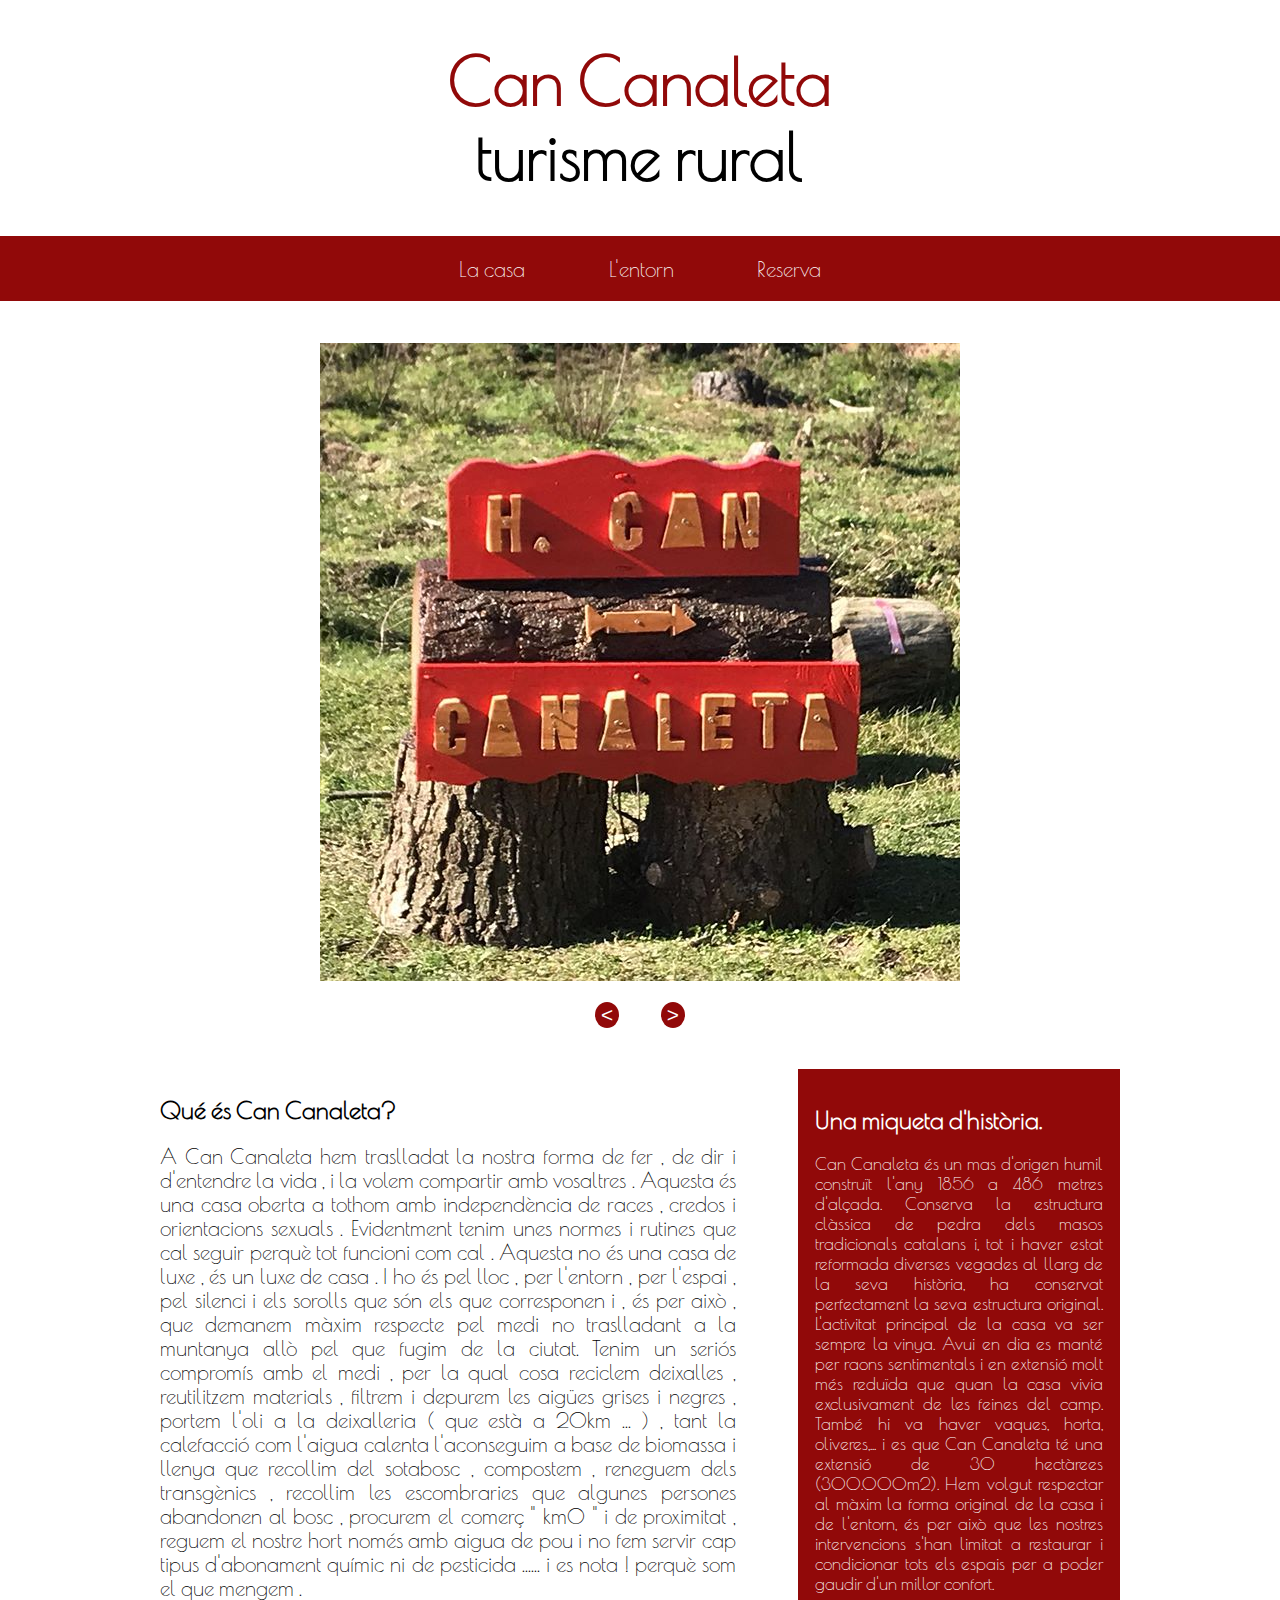
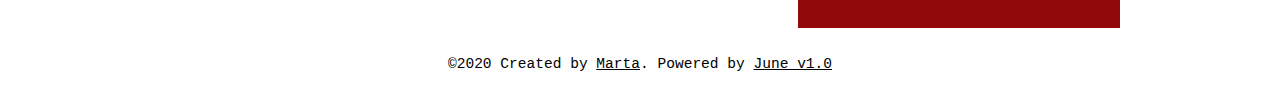
<file: casa.html>
<html>
    <head>
        <title>Can Canaleta -  La casa</title>
        <meta name="viewport" content="width=device-width, initial-scale=1.0, shrink-to-fit=no">
        <link rel="stylesheet" href="./casa.css">
        <link rel="preconnect" href="https://fonts.gstatic.com">
        <link href="https://fonts.googleapis.com/css2?family=Poiret+One&display=swap" rel="stylesheet">
        <link rel="preconnect" href="https://fonts.gstatic.com">
        <link href="https://fonts.googleapis.com/css2?family=Montserrat+Alternates:wght@300&family=Poiret+One&display=swap" rel="stylesheet">
    </head>

    <body>  
            
        <div class="header">
            <h1><span>Can Canaleta </span><br> turisme rural</h1>
            <!--navbar-->
            <nav class="nav-bar">
                <ul class="nav-list">
                    <li class="nav-item"><a href="#casa" class="nav-link">La casa</a></li>
                    <li class="nav-item"><a href="./entorn.html" class="nav-link">L'entorn</a></li>
                    <li class="nav-item"><a href="#" class="nav-link">Reserva</a></li>
                </ul>
            </nav>   
        </div>

            
        <div class="container">

            <!-- carousel -->
            <div class="carousel">
                <div class="carousel-item carousel-item-visible"><img src="./img/cancanaleta1.jpg" alt="Can Canaleta's picture"></div>
                <div class="carousel-item"><img src="./img/cancanaleta2.jpg" alt="Can Canaleta's picture"></div>
                <div class="carousel-item"><img src="./img/cancanaleta3.jpg" alt="Can Canaleta's picture"></div>
                <div class="carousel-item"><img src="./img/cancanaleta4.jpg" alt="Can Canaleta's picture"></div>

                <!-- buttons -->
                <div class="carousel-actions">
                    <button id="carousel-button-prev" aria-label="Previous Slide"><</button>
                    <button id="carousel-button-next" aria-label="Next Slide">></button>
                </div>
            </div>

            <div class="casa columns" id="casa">
                <div class="col col-2">
                    <h2>Qué és Can Canaleta?</h2>
                    <p>A Can Canaleta hem traslladat la nostra forma de fer , de dir i d'entendre la vida , i la volem compartir amb vosaltres . Aquesta és una casa oberta a tothom amb independència de races , credos i orientacions sexuals . 
                        Evidentment tenim unes normes i rutines que cal seguir perquè tot funcioni com cal . Aquesta no és una casa de luxe , és un luxe de casa . I ho és pel lloc , per l'entorn , per l'espai , pel silenci i els sorolls que són els que corresponen i , és per això , que demanem màxim respecte pel medi no traslladant a la muntanya allò pel que fugim de la ciutat. 
                        Tenim un seriós compromís amb el medi , per la qual cosa reciclem deixalles , reutilitzem materials , filtrem i depurem les aigües grises i negres , portem l'oli a la deixalleria ( que està a 20km ... ) , tant la calefacció com l'aigua calenta l'aconseguim a base de biomassa i llenya que recollim del sotabosc , compostem , reneguem dels transgènics , 
                        recollim les escombraries que algunes persones abandonen al bosc , procurem el comerç " km0 " i de proximitat , reguem el nostre hort només amb aigua de pou i no fem servir cap tipus d'abonament químic ni de pesticida ...... i es nota ! perquè som el que mengem .</p>
                </div>

                <div class="col col-1 colbg">
                    <h2>Una miqueta d'història.</h2>
                    <p>Can Canaleta és un mas d'origen humil construït l'any 1856 a 486 metres d'alçada. Conserva la estructura clàssica de pedra dels masos tradicionals catalans i, tot i haver estat reformada diverses vegades al llarg de la seva història, ha conservat perfectament la seva estructura original. 
                        L'activitat principal de la casa va ser sempre la vinya. Avui en dia es manté per raons sentimentals i en extensió molt més reduïda que quan la casa vivia exclusivament de les feines del camp. També hi va haver vaques, horta, oliveres,...  i es que Can Canaleta té una extensió de 30 hectàrees (300.000m2). 
                        Hem volgut respectar al màxim la forma original de la casa i de l'entorn, és per això que les nostres intervencions s'han limitat a restaurar i condicionar tots els espais per a poder gaudir d'un millor confort.  </p>
                </div>



            </div>
        </div>


        <footer class="footer">
            <p>©2020 Created by <a href="http://martagg.com" target="blank"> Marta</a>. Powered by <a href="./img/june.jpg" target="blank">June v1.0</a></p>
        </footer>

    

    <!-- Scripts -->
    <script src="./index.js"></script>
    </body>
</html>
</file>
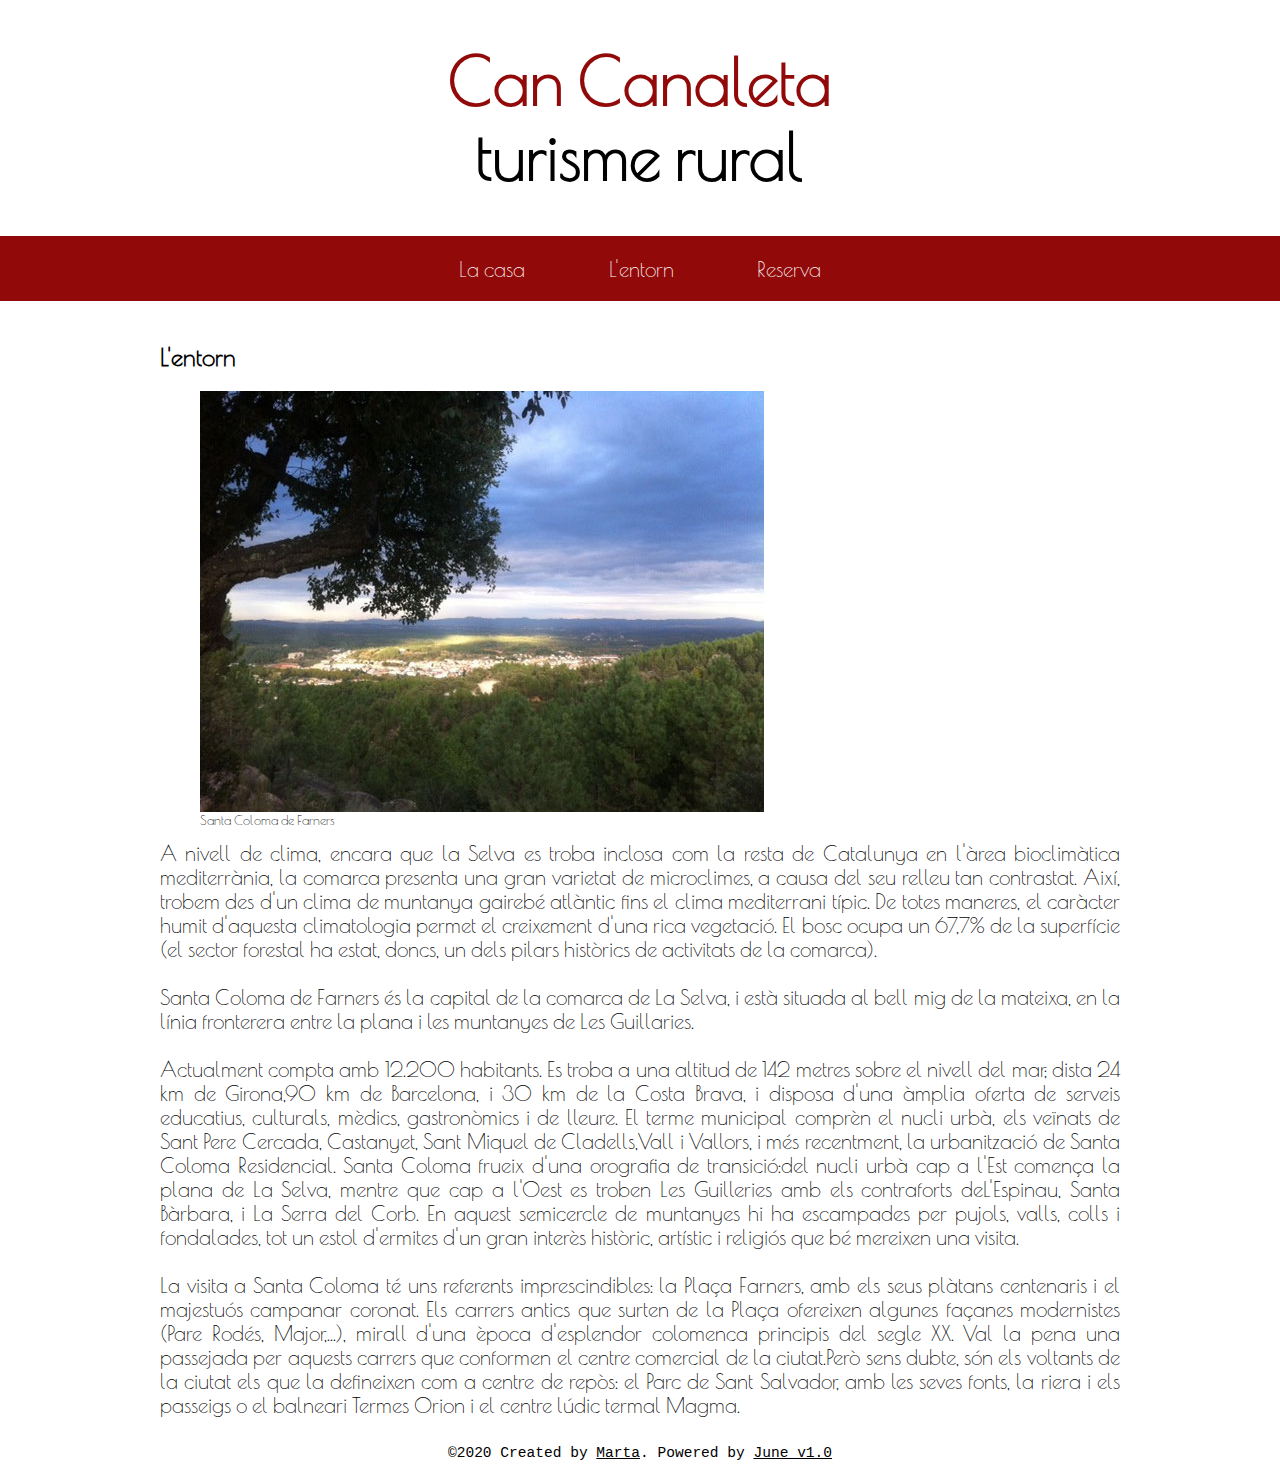
<file: entorn.html>
<html>
<head>
    <title>Can Canaleta -  L'entorn</title>
    <meta name="viewport" content="width=device-width, initial-scale=1.0, shrink-to-fit=no">
    <link rel="stylesheet" href="./casa.css">
    <link rel="preconnect" href="https://fonts.gstatic.com">
    <link href="https://fonts.googleapis.com/css2?family=Poiret+One&display=swap" rel="stylesheet">
    <link rel="preconnect" href="https://fonts.gstatic.com">
    <link href="https://fonts.googleapis.com/css2?family=Montserrat+Alternates:wght@300&family=Poiret+One&display=swap" rel="stylesheet">
</head>

<body>  
            
    <div class="header">
        <h1><span>Can Canaleta </span><br> turisme rural</h1>
        <!--navbar-->
        <nav class="nav-bar">
            <ul class="nav-list">
                <li class="nav-item"><a href="./casa.html" class="nav-link">La casa</a></li>
                <li class="nav-item"><a href="#" class="nav-link">L'entorn</a></li>
                <li class="nav-item"><a href="#" class="nav-link">Reserva</a></li>
            </ul>
        </nav>   
    </div>

    <div class="container">
        <h2>L'entorn</h2>
            <figure>
                <img src="./img/Santa Coloma de Farners.jpg" alt="Santa Coloma de Farners" class="entorn-img">
                <figcaption>Santa Coloma de Farners</figcaption>
            </figure>
        <p>A nivell de clima, encara que la Selva es troba inclosa com la resta de Catalunya en l'àrea bioclimàtica mediterrània, la comarca presenta una gran varietat de microclimes, a causa del seu relleu tan contrastat. Així, trobem des d'un clima de muntanya gairebé atlàntic fins el clima mediterrani típic. 
            De totes maneres, el caràcter humit d'aquesta climatologia permet el creixement d'una rica vegetació. El bosc ocupa un 67,7% de la superfície (el sector forestal ha estat, doncs, un dels pilars històrics de activitats de la comarca).<br><br>
            
            Santa Coloma de Farners és la capital de la comarca de La Selva, i està situada al bell mig de la mateixa, en la línia fronterera entre la plana i les muntanyes de Les Guillaries.<br><br>

            Actualment compta amb 12.200 habitants. Es troba a una altitud de 142 metres sobre el nivell del mar; dista 24 km de Girona,90 km de Barcelona, i 30 km de la Costa Brava, i disposa d'una àmplia oferta de serveis educatius, culturals, mèdics, gastronòmics i de lleure. 
            El terme municipal comprèn el nucli urbà, els veïnats de Sant Pere Cercada, Castanyet, Sant Miquel de Cladells,Vall i Vallors, i més recentment, la urbanització de Santa Coloma Residencial. Santa Coloma frueix d'una orografia de transició:del nucli urbà cap a l'Est comença la plana de La Selva, mentre que cap a l'Oest es troben Les Guilleries amb els contraforts deL'Espinau, Santa Bàrbara, i La Serra del Corb. 
            En aquest semicercle de muntanyes hi ha escampades per pujols, valls, colls i fondalades, tot un estol d'ermites d'un gran interès històric, artístic i religiós que bé mereixen una visita.<br><br>

            La visita a Santa Coloma té uns referents imprescindibles: la Plaça Farners, amb els seus plàtans centenaris i el majestuós campanar coronat. Els carrers antics que surten de la Plaça ofereixen algunes façanes modernistes (Pare Rodés, Major,...), mirall d'una època d'esplendor colomenca principis del segle XX. Val la pena una passejada per aquests carrers que conformen el centre comercial de la ciutat.Però sens dubte, són els voltants de la ciutat els que la defineixen com a centre de repòs: el Parc de Sant Salvador, amb les seves fonts, la riera i els passeigs o el balneari Termes Orion i el centre lúdic termal Magma.
        </p> 
         
    </div>





    <footer class="footer">
        <p>©2020 Created by <a href="http://martagg.com" target="blank"> Marta</a>. Powered by <a href="./img/june.jpg" target="blank">June v1.0</a></p>
    </footer>

    

<!-- Scripts -->
<script src="./index.js"></script>
</body>
</html>
</file>
<file: casa.css>
/* general style*/

body {
    font-size: 1.3rem;
    margin: 0;
    font-family: 'Poiret One', Verdana, Geneva, Tahoma, sans-serif;
}

/*text styles*/

h1 span {
    color: rgb(145, 9, 9);
    font-weight: bolder;
}

h1 {
    font-size: 4rem;
    text-align: center;
    font-weight: 900;
}

h2 {
    font-size: 1.5rem;
    font-weight: 900;
}

p {
    margin-top: 0;
    text-align: justify;
}

/*nav bar*/

.header {
    overflow: hidden;
    position: sticky;
    width: 100%;
    top: 0;
    margin: 0;
    background-color: white;
}

.nav-bar {
    background-color: rgb(145, 9, 9);
}

.nav-list {
    list-style: none;
    padding: 0;
    display: flex;
    justify-content: center;
}

.nav-link {
    display: block;
    text-decoration: none;
    color: white;
    padding: 1em;
}

.nav-link:hover,
.nav-link:focus {
    background-color: white;
    color: rgb(145, 9, 9);
    border-radius: 10%;
    font-weight: 900;
}

.nav-item {
    margin: 0 1em;
}

/*carousel*/

.carousel {
    display: flex;
    flex-direction: column;
    align-items: center;
    margin-top: 1em;
}

.carousel .carousel-item,
.carousel .carousel-hidden {
    display: none;
}

.carousel .carousel-item-visible {
    display: block;
    animation: fadeVisibility 0.5s;
}

.carousel .carousel-item img{
    width: 100%;
}

.carousel .carousel-actions {
    display: flex;
}

.carousel .carousel-actions button{
    background-color: rgb(145, 9, 9);
    color: white;
    border-radius: 50%;
    border: 0;
    font-size: 1em;
    margin: 1em;
}

/*fadeaway*/
@keyframes fadeVisibility {
    0% {
      opacity:0;
    }
    100% {
      opacity: 1;
    }
  }


figure {
    font-size: small;
    width: 100%;
}

/* general container */

.container {
    max-width: 960px;
    width: 90%;
    margin: 1em auto;
}

.columns {
    display: flex;
    margin: 1em 0;
    justify-content: space-between;
    align-items: center;
}

.col-1 {
    width: 30%;
}

.col-2 {
    width: 60%;
}

.col-3 {
    width: 100%;
}

/*column different background*/
.colbg {
    background-color: rgb(145, 9, 9);
    color: white;
    padding: 1em;
    font-size: .82em;
}


/*footer*/
.footer {
    display: flex;
    flex-direction: row;
    justify-content: center;
    padding: 0.5em;
    font-family: 'Courier New', Courier, monospace;
    font-size: 0.7em;
}

.footer a{
    color: black;
}

.footer a:hover {
    color: blue;
    text-decoration: none;
}

/*media queries*/

@media (max-width: 800px){
    .columns {
        flex-direction: column;
    }
    .col-1,
    .col-2 {
        width: 100%;
    }
    /* .carousel{
        display: none;
    } */
    body {
        font-size: medium;
        margin: 0;
    }

    h1 {
        font-size: 2.5em;
    }
}
</file>
